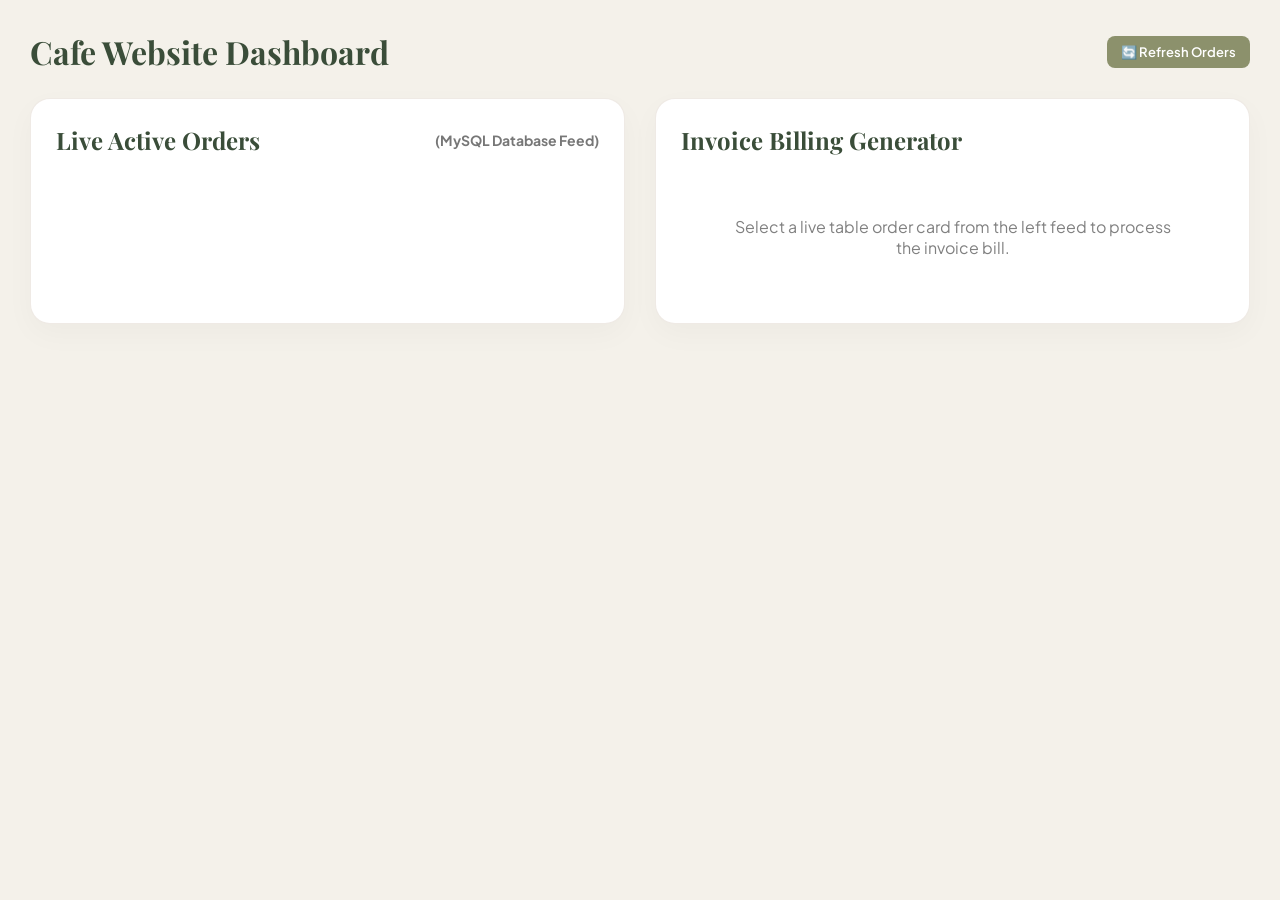
<file: kitchen.html>
<!DOCTYPE html>
<html lang="en">

<head>
    <meta charset="UTF-8">
    <meta name="viewport" content="width=device-width, initial-scale=1.0">
    <title>Kitchen KDS & Billing Panel</title>
    <link
        href="https://fonts.googleapis.com/css2?family=Plus+Jakarta+Sans:wght@300;400;600;700&family=Playfair+Display:wght@700&display=swap"
        rel="stylesheet">
    <link rel="stylesheet" href="style.css">
    <style>
        .kitchen-body {
            background-color: #F4F1EA;
            padding: 30px;
        }

        .kitchen-container {
            max-width: 1300px;
            margin: 0 auto;
            display: grid;
            grid-template-columns: 1fr 1fr;
            gap: 30px;
        }

        @media screen and (max-width: 900px) {
            .kitchen-container {
                grid-template-columns: 1fr;
            }
        }

        .panel-card {
            background: white;
            border-radius: 20px;
            padding: 25px;
            box-shadow: 0 10px 30px rgba(0, 0, 0, 0.03);
            border: 1px solid rgba(149, 113, 79, 0.15);
        }

        .panel-card h2 {
            color: #3A4D39;
            font-family: 'Playfair Display', serif;
            margin-bottom: 20px;
            display: flex;
            justify-content: space-between;
            align-items: center;
        }

        .order-card-row {
            background: #F9F6F0;
            border-radius: 12px;
            padding: 15px;
            margin-bottom: 15px;
            border-left: 5px solid #8C916C;
            position: relative;
        }

        .order-header {
            display: flex;
            justify-content: space-between;
            font-weight: 700;
            color: #2A2421;
            margin-bottom: 10px;
            border-bottom: 1px dashed #C7AF94;
            padding-bottom: 5px;
        }

        .item-line {
            display: flex;
            justify-content: space-between;
            margin: 6px 0;
            font-size: 14px;
        }

        .bill-editor-table {
            width: 100%;
            border-collapse: collapse;
            margin-top: 15px;
        }

        .bill-editor-table th,
        .bill-editor-table td {
            padding: 10px;
            text-align: left;
            border-bottom: 1px solid #EADED0;
        }

        .qty-input {
            width: 50px;
            padding: 4px;
            border-radius: 6px;
            border: 1px solid #C7AF94;
            text-align: center;
        }

        .discount-section {
            margin-top: 20px;
            background: #EADED0;
            padding: 15px;
            border-radius: 12px;
            display: flex;
            gap: 15px;
            align-items: center;
        }

        .discount-input {
            width: 80px;
            padding: 6px;
            border-radius: 6px;
            border: 1px solid #C7AF94;
        }

        .btn-action {
            padding: 8px 14px;
            border: none;
            border-radius: 8px;
            font-weight: 600;
            cursor: pointer;
            font-size: 13px;
        }

        .btn-select {
            background-color: #8C916C;
            color: white;
        }

        .btn-delete {
            background-color: #E76F51;
            color: white;
        }

        @media print {
            body * {
                visibility: hidden;
            }

            #printableInvoice,
            #printableInvoice * {
                visibility: visible;
            }

            #printableInvoice {
                position: absolute;
                left: 0;
                top: 0;
                width: 100%;
                padding: 0;
                margin: 0;
            }

            .no-print {
                display: none !important;
            }
        }
    </style>
</head>

<body class="kitchen-body">

    <div style="display: flex; justify-content: space-between; align-items: center; max-width: 1300px; margin: 0 auto 25px auto;"
        class="no-print">
        <h1 style="font-family: 'Playfair Display', serif; color: #3A4D39;">Cafe Website Dashboard</h1>
        <button class="btn-action btn-select" onclick="loadIncomingOrders()">🔄 Refresh Orders</button>
    </div>

    <div class="kitchen-container">
        <div class="panel-card">
            <h2>Live Active Orders <span style="font-size: 14px; color: #777;">(MySQL Database Feed)</span></h2>
            <div id="kitchenOrdersFeed"></div>
        </div>

        <div class="panel-card" id="printableInvoice">
            <h2>Invoice Billing Generator</h2>
            <div id="billingActiveWorkspace">
                <p style="color: gray; text-align: center; padding: 40px;">Select a live table order card from the left
                    feed to process the invoice bill.</p>
            </div>
        </div>
    </div>

    <script src="script.js"></script>
    <script>
        let currentlySelectedTable = null;
        let activeWorkingCart = {};
        let appliedDiscountPercentage = 0;

        // 🔐 FIXED: Fetches clean structural data objects from MySQL via API route
        function loadIncomingOrders() {
fetch('https://app-11f5d019-304b-41ab-b1f6-9ffe40a4e2de.cleverapps.io/get_orders.php')                .then(res => res.json())
                .then(ordersData => {
                    const feedContainer = document.getElementById('kitchenOrdersFeed');
                    if (!feedContainer) return;
                    feedContainer.innerHTML = "";

                    if (!ordersData || ordersData.length === 0) {
                        feedContainer.innerHTML = `<p style="color: gray; text-align: center; padding: 40px;">No incoming orders inside MySQL.</p>`;
                        return;
                    }

                    ordersData.forEach(order => {
                        const itemsString = JSON.stringify(order.items).replace(/"/g, '&quot;');

                        let orderCardHTML = `
                            <div class="order-card-row">
                                <div class="order-header">
                                    <span>📋 MySQL Order ID #${order.id} (Table ${order.table_identifier})</span>
                                    <button class="btn-action btn-select no-print" onclick="selectTableForBilling('${order.table_identifier}', '${itemsString}')">Process Bill</button>
                                </div>
                        `;

                        for (let itemId in order.items) {
                            const product = menuDatabase.find(p => p.id === itemId);
                            if (product) {
                                orderCardHTML += `
                                    <div class="item-line">
                                        <span>${product.name} <strong>x${order.items[itemId]}</strong></span>
                                    </div>
                                `;
                            }
                        }

                        orderCardHTML += `
                                <div style="margin-top: 10px; text-align: right;" class="no-print">
                                    <button class="btn-action btn-delete" onclick="clearTableOrder('${order.id}')">Complete / Clear</button>
                                </div>
                            </div>
                        `;
                        feedContainer.innerHTML += orderCardHTML;
                    });
                })
                .catch(err => console.error("Error fetching database rows:", err));
        }

        function selectTableForBilling(tableId, itemsStr) {
            currentlySelectedTable = tableId;
            try {
                activeWorkingCart = JSON.parse(itemsStr.replace(/&quot;/g, '"')) || {};
            } catch (e) {
                console.error("Parsing error:", e);
                activeWorkingCart = {};
            }
            appliedDiscountPercentage = 0;
            renderInvoiceWorkspace();
        }

        function renderInvoiceWorkspace() {
            const workspace = document.getElementById('billingActiveWorkspace');
            let itemRowsHTML = "";
            let rawSubtotal = 0;

            for (let itemId in activeWorkingCart) {
                const product = menuDatabase.find(p => p.id === itemId);
                if (!product) continue;

                const qty = activeWorkingCart[itemId];
                const lineTotal = product.price * qty;
                rawSubtotal += lineTotal;

                itemRowsHTML += `
                    <tr>
                        <td><strong>${product.name}</strong></td>
                        <td>₹${product.price}</td>
                        <td>
                            <input type="number" class="qty-input no-print" min="0" value="${qty}" onchange="updateItemQuantity('${itemId}', this.value)">
                            <span class="visible-print-only" style="display:none;">${qty}</span>
                        </td>
                        <td><strong>₹${lineTotal}</strong></td>
                        <td class="no-print">
                            <button style="background:none; border:none; color:#E76F51; cursor:pointer; font-weight:bold;" onclick="updateItemQuantity('${itemId}', 0)">&times;</button>
                        </td>
                    </tr>
                `;
            }

            if (rawSubtotal === 0) {
                workspace.innerHTML = `<p style="color: gray; text-align: center; padding: 40px;">No items remaining in this bill layout wrapper.</p>`;
                return;
            }

            const discountAmount = rawSubtotal * (appliedDiscountPercentage / 100);
            const subtotalAfterDiscount = rawSubtotal - discountAmount;
            const cgst = subtotalAfterDiscount * 0.025;
            const sgst = subtotalAfterDiscount * 0.025;
            const absoluteGrandTotal = Math.round(subtotalAfterDiscount + cgst + sgst);

            workspace.innerHTML = `
                <div style="margin-bottom: 15px;">
                    <h3>INVOICE RECEIPT: TABLE ${currentlySelectedTable}</h3>
                    <p style="font-size: 12px; color: #666;">Date/Time: ${new Date().toLocaleString()}</p>
                </div>
                
                <table class="bill-editor-table">
                    <thead>
                        <tr>
                            <th>Item Details</th>
                            <th>Rate</th>
                            <th>Qty</th>
                            <th>Amount</th>
                            <th class="no-print"></th>
                        </tr>
                    </thead>
                    <tbody>
                        ${itemRowsHTML}
                    </tbody>
                </table>

                <div class="discount-section no-print">
                    <span>Apply Custom Discount Counter (%):</span>
                    <input type="number" class="discount-input" id="discountInputVal" min="0" max="100" value="${appliedDiscountPercentage}">
                    <button class="btn-action btn-select" onclick="applyDiscount()">Apply</button>
                </div>

                <div style="margin-top: 20px; border-top: 2px dashed #C7AF94; padding-top: 15px; width: 100%;">
                    <div style="display:flex; justify-content:space-between; font-size:14px; margin-bottom:4px;"><span>Subtotal:</span><span>₹${rawSubtotal.toFixed(2)}</span></div>
                    ${discountAmount > 0 ? `<div style="display:flex; justify-content:space-between; font-size:14px; color:#E76F51; margin-bottom:4px;"><span>Discount (${appliedDiscountPercentage}%):</span><span>-₹${discountAmount.toFixed(2)}</span></div>` : ''}
                    <div style="display:flex; justify-content:space-between; font-size:13px; color:#555; margin-bottom:4px;"><span>CGST (2.5%):</span><span>₹${cgst.toFixed(2)}</span></div>
                    <div style="display:flex; justify-content:space-between; font-size:13px; color:#555; margin-bottom:6px;"><span>SGST (2.5%):</span><span>₹${sgst.toFixed(2)}</span></div>
                    <hr style="border:none; border-top: 1px solid #C7AF94; margin: 10px 0;">
                    <div style="display:flex; justify-content:space-between; font-weight:700; font-size:22px; color:#3A4D39;">
                        <span>Grand Total:</span><span>₹${absoluteGrandTotal}.00</span>
                    </div>
                </div>

                <div style="display: grid; grid-template-columns: 1fr 1fr; gap: 15px; margin-top: 20px;" class="no-print">
                    <button class="btn-action btn-select" style="padding: 12px; font-size: 14px;" onclick="window.print()">🖨️ Option 1: Print Bill</button>
                    <button class="btn-action" style="padding: 12px; font-size: 14px; background-color: #95714F; color: white;" onclick="saveInvoiceAsTextFile(${absoluteGrandTotal}, ${rawSubtotal}, ${discountAmount}, ${cgst}, ${sgst})">💾 Option 2: Save Bill (KB)</button>
                </div>
            `;
        }

        function saveInvoiceAsTextFile(grandTotal, subtotal, discount, cgst, sgst) {
            let textBill = "";
            textBill += "========================================\n";
            textBill += "           SWASTIK SOLAR CAFE           \n";
            textBill += "========================================\n";
            textBill += `Table Reference: Table ${currentlySelectedTable}\n`;
            textBill += `Date / Time    : ${new Date().toLocaleString()}\n`;
            textBill += "----------------------------------------\n";
            textBill += "Item Name             Qty   Rate   Total\n";
            textBill += "----------------------------------------\n";

            for (let itemId in activeWorkingCart) {
                const product = menuDatabase.find(p => p.id === itemId);
                if (!product) continue;
                const qty = activeWorkingCart[itemId];
                const total = product.price * qty;

                let namePadded = product.name.substring(0, 20).padEnd(21, ' ');
                let qtyPadded = qty.toString().padEnd(5, ' ');
                let ratePadded = ("₹" + product.price).padEnd(7, ' ');

                textBill += `${namePadded}${qtyPadded}${ratePadded}₹${total}\n`;
            }

            textBill += "========================================\n";
            textBill += `Subtotal          : ₹${subtotal.toFixed(2)}\n`;
            if (discount > 0) {
                textBill += `Discount (${appliedDiscountPercentage}%)   : -₹${discount.toFixed(2)}\n`;
            }
            textBill += `CGST (2.5%)       : ₹${cgst.toFixed(2)}\n`;
            textBill += `SGST (2.5%)       : ₹${sgst.toFixed(2)}\n`;
            textBill += "----------------------------------------\n";
            textBill += `GRAND TOTAL       : ₹${grandTotal}.00\n`;
            textBill += "========================================\n";
            textBill += "       Thank you for visiting!          \n";
            textBill += "========================================\n";

            const blobStream = new Blob([textBill], { type: "text/plain;charset=utf-8" });
            const dynamicLink = document.createElement("a");
            dynamicLink.download = `Bill_Table_${currentlySelectedTable}_${Date.now()}.txt`;
            dynamicLink.href = URL.createObjectURL(blobStream);
            dynamicLink.style.display = "none";
            document.body.appendChild(dynamicLink);
            dynamicLink.click();
            document.body.removeChild(dynamicLink);
        }

        function updateItemQuantity(itemId, newQty) {
            newQty = parseInt(newQty);
            if (isNaN(newQty) || newQty <= 0) {
                delete activeWorkingCart[itemId];
            } else {
                activeWorkingCart[itemId] = newQty;
            }
            renderInvoiceWorkspace();
        }

        function applyDiscount() {
            const val = parseInt(document.getElementById('discountInputVal').value);
            appliedDiscountPercentage = isNaN(val) ? 0 : Math.min(Math.max(val, 0), 100);
            renderInvoiceWorkspace();
        }

        function clearTableOrder(orderId) {
            if (confirm(`Clear Order #${orderId} from feed completely?`)) {
                fetch('complete_order.php', {
                    method: 'POST',
                    headers: { 'Content-Type': 'application/x-www-form-urlencoded' },
                    body: `id=${orderId}`
                })
                    .then(() => {
                        currentlySelectedTable = null;
                        activeWorkingCart = {};
                        document.getElementById('billingActiveWorkspace').innerHTML = `<p style="color: gray; text-align: center; padding: 40px;">Select a live table order card from the left feed to process the invoice bill.</p>`;
                        loadIncomingOrders();
                    })
                    .catch(err => console.error("Error updating status:", err));
            }
        }

        // Auto-refresh feed loop cleanly every 4 seconds to catch new database logs
        document.addEventListener("DOMContentLoaded", () => {
            loadIncomingOrders();
            setInterval(loadIncomingOrders, 4000);
        });
    </script>
</body>

</html>
</file>
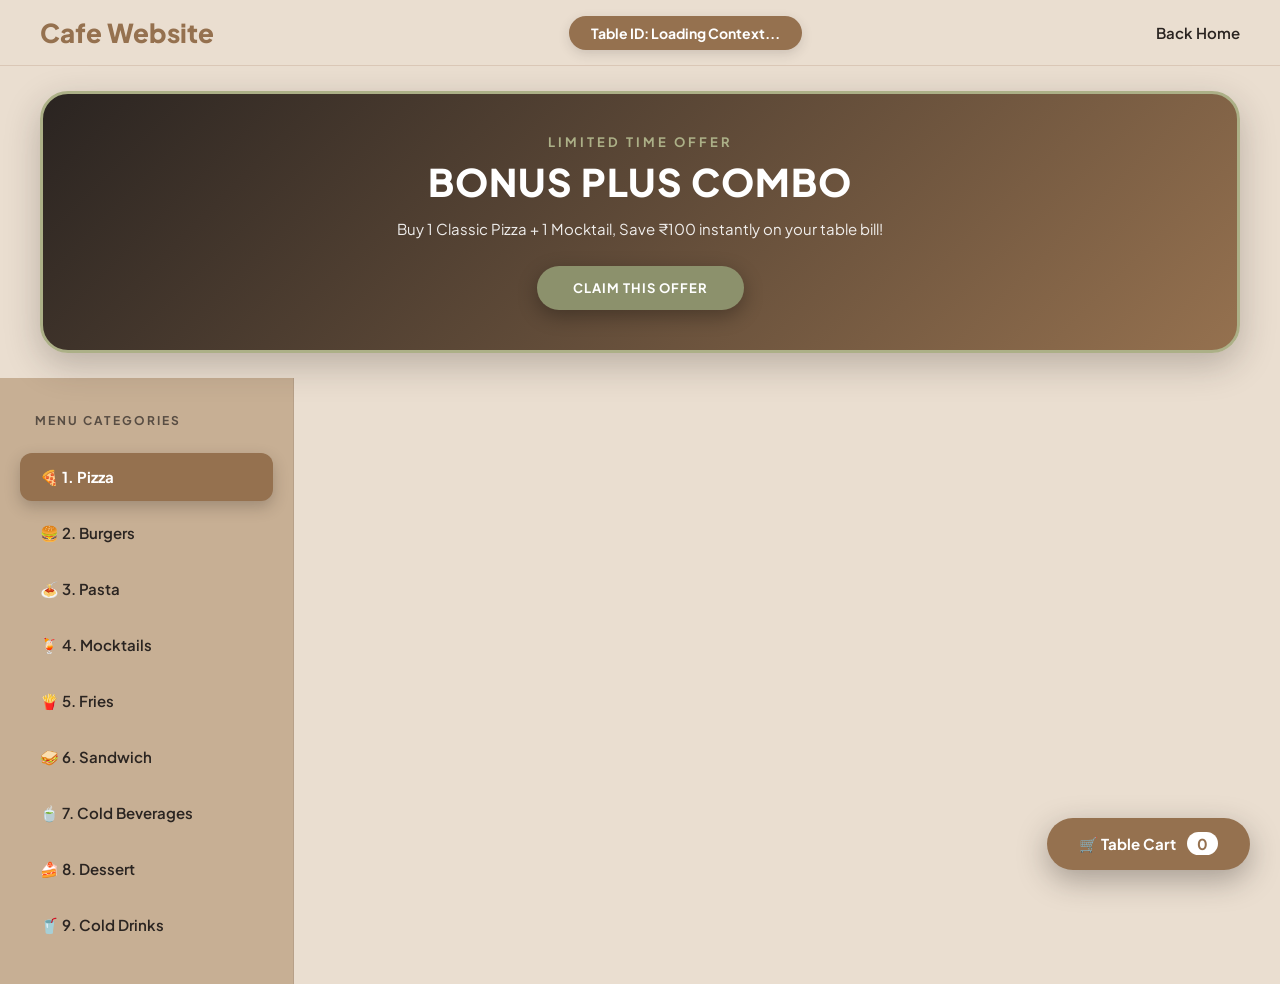
<file: menu.html>
<!DOCTYPE html>
<html lang="en">

<head>
    <meta charset="UTF-8">
    <meta name="viewport" content="width=device-width, initial-scale=1.0, maximum-scale=1.0, user-scalable=no">
    <title>Interactive Table Menu | Cafe Website</title>
    <link
        href="https://fonts.googleapis.com/css2?family=Playfair+Display:wght@400;600;700;800&family=Plus+Jakarta+Sans:wght@300;400;500;600;700&display=swap"
        rel="stylesheet">
    <link rel="stylesheet" href="style.css">
</head>

<body class="menu-body">

    <header class="navbar">
        <div class="logo">
            <span onclick="window.location.href='index.html'" style="cursor:pointer;">Cafe Website</span>
        </div>
        <div class="table-tag" id="tableDisplay">Table ID: Loading Context...</div>
        <nav class="nav-links">
            <a href="index.html">Back Home</a>
        </nav>
    </header>

    <section class="promo-banner-section">
        <div class="promo-banner-content">
            <span class="promo-subtitle">Limited Time Offer</span>
            <h2 class="promo-title">BONUS PLUS COMBO</h2>
            <p class="promo-desc">Buy 1 Classic Pizza + 1 Mocktail, Save ₹100 instantly on your table bill!</p>
            <button class="promo-action-btn"
                onclick="scrollToCategory('section-pizza', document.querySelector('.sidebar-categories li'))">Claim This
                Offer</button>
        </div>
    </section>

    <div class="menu-container">
        <aside class="sidebar-categories">
            <h3>Menu Categories</h3>
            <ul>
                <li class="nav-item active-cat" onclick="scrollToCategory('section-pizza', this)">🍕 1. Pizza</li>
                <li class="nav-item" onclick="scrollToCategory('section-burgers', this)">🍔 2. Burgers</li>
                <li class="nav-item" onclick="scrollToCategory('section-pasta', this)">🍝 3. Pasta</li>
                <li class="nav-item" onclick="scrollToCategory('section-mocktails', this)">🍹 4. Mocktails</li>
                <li class="nav-item" onclick="scrollToCategory('section-fries', this)">🍟 5. Fries</li>
                <li class="nav-item" onclick="scrollToCategory('section-sandwich', this)">🥪 6. Sandwich</li>
                <li class="nav-item" onclick="scrollToCategory('section-cold-beverages', this)">🍵 7. Cold Beverages
                </li>
                <li class="nav-item" onclick="scrollToCategory('section-dessert', this)">🍰 8. Dessert</li>
                <li class="nav-item" onclick="scrollToCategory('section-cold-drinks', this)">🥤 9. Cold Drinks</li>
            </ul>
        </aside>

        <main class="products-area" id="productsDisplay">
        </main>
    </div>

    <div class="floating-cart" id="floatingCart" onclick="toggleCartModal()">
        <span class="cart-icon">🛒</span> Table Cart <span id="cartCount" class="cart-badge-num">0</span>
    </div>

    <div class="modal-overlay" id="cartModal">
        <div class="modal-content glass-modal">
            <span class="close-btn" onclick="toggleCartModal()">&times;</span>
            <h2>Table Order Summary</h2>
            <div class="title-divider-short"></div>
            <div id="cartItemsList" class="cart-items-scroll"></div>
            <hr class="bill-line">
            <div class="bill-breakdown" id="billBreakdown"></div>
            <button class="order-btn" onclick="placeFinalOrder()">Send to Kitchen & Get Receipt</button>
        </div>
    </div>

    <div class="modal-overlay" id="thankYouModal">
        <div class="modal-content thank-you-box premium-popup">
            <div class="success-icon-check">🍽️</div>
            <h2>Order Confirmed!</h2>
            <div class="title-divider-short" style="margin: 10px auto 20px auto;"></div>

            <p class="popup-story-text"
                style="font-size: 15px; line-height: 1.6; margin-bottom: 12px; font-weight: 500;">
                Your order has been successfully sent to our kitchen.
            </p>
            <p class="popup-story-text" style="font-size: 15px; line-height: 1.6; margin-bottom: 15px; color: #555;">
                Our chefs have started preparing your food with care.
            </p>

            <p class="highlight-text"
                style="color: #3A4D39; background: #EDF1EC; font-size: 14px; padding: 12px; border-radius: 10px; font-weight: 700; margin: 15px 0;">
                ⏳ Estimated Preparation Time: 15–20 minutes
            </p>

            <p style="font-size: 14px; line-height: 1.5; color: #666; margin-bottom: 20px;">
                💡 Please remain at your table. We'll bring your order to you as soon as it's ready.
            </p>

            <p style="font-size: 14px; font-weight: 600; color: var(--cafe-deep); margin-bottom: 15px;">
                Need anything else? You can place another order anytime.
            </p>

            <button class="close-btn-classic" onclick="closeThankYou()"
                style="background-color: var(--cafe-main); padding: 12px 30px; border-radius: 30px; font-weight: 700; width: auto;">
                Thanks for Ordering! 😊
            </button>
        </div>
    </div>

    <script src="./script.js"></script>
</body>

</html>
</file>
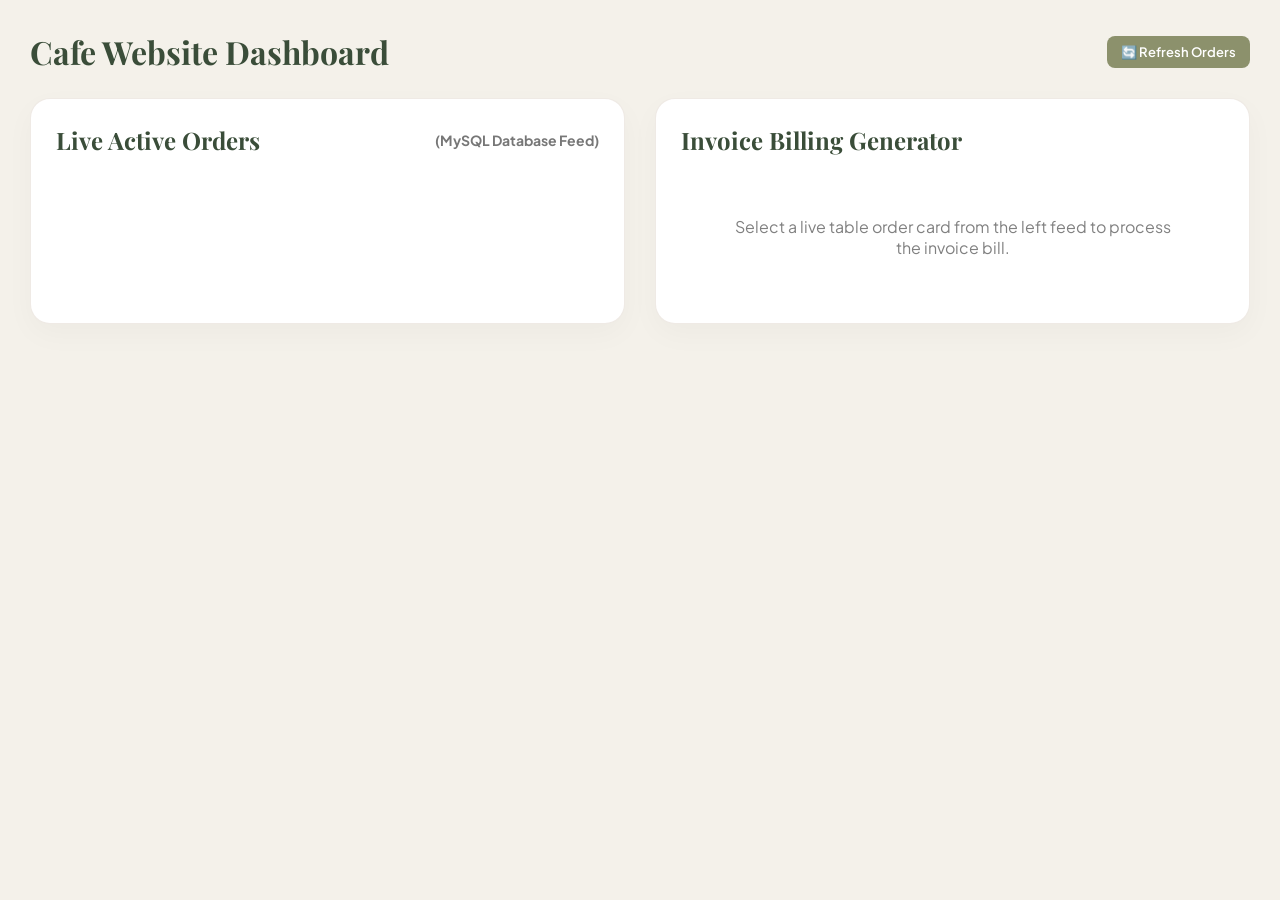
<file: cafe website/kitchen.html>
<!DOCTYPE html>
<html lang="en">

<head>
    <meta charset="UTF-8">
    <meta name="viewport" content="width=device-width, initial-scale=1.0">
    <title>Kitchen KDS & Billing Panel</title>
    <link
        href="https://fonts.googleapis.com/css2?family=Plus+Jakarta+Sans:wght@300;400;600;700&family=Playfair+Display:wght@700&display=swap"
        rel="stylesheet">
    <link rel="stylesheet" href="style.css">
    <style>
        .kitchen-body {
            background-color: #F4F1EA;
            padding: 30px;
        }

        .kitchen-container {
            max-width: 1300px;
            margin: 0 auto;
            display: grid;
            grid-template-columns: 1fr 1fr;
            gap: 30px;
        }

        @media screen and (max-width: 900px) {
            .kitchen-container {
                grid-template-columns: 1fr;
            }
        }

        .panel-card {
            background: white;
            border-radius: 20px;
            padding: 25px;
            box-shadow: 0 10px 30px rgba(0, 0, 0, 0.03);
            border: 1px solid rgba(149, 113, 79, 0.15);
        }

        .panel-card h2 {
            color: #3A4D39;
            font-family: 'Playfair Display', serif;
            margin-bottom: 20px;
            display: flex;
            justify-content: space-between;
            align-items: center;
        }

        .order-card-row {
            background: #F9F6F0;
            border-radius: 12px;
            padding: 15px;
            margin-bottom: 15px;
            border-left: 5px solid #8C916C;
            position: relative;
        }

        .order-header {
            display: flex;
            justify-content: space-between;
            font-weight: 700;
            color: #2A2421;
            margin-bottom: 10px;
            border-bottom: 1px dashed #C7AF94;
            padding-bottom: 5px;
        }

        .item-line {
            display: flex;
            justify-content: space-between;
            margin: 6px 0;
            font-size: 14px;
        }

        .bill-editor-table {
            width: 100%;
            border-collapse: collapse;
            margin-top: 15px;
        }

        .bill-editor-table th,
        .bill-editor-table td {
            padding: 10px;
            text-align: left;
            border-bottom: 1px solid #EADED0;
        }

        .qty-input {
            width: 50px;
            padding: 4px;
            border-radius: 6px;
            border: 1px solid #C7AF94;
            text-align: center;
        }

        .discount-section {
            margin-top: 20px;
            background: #EADED0;
            padding: 15px;
            border-radius: 12px;
            display: flex;
            gap: 15px;
            align-items: center;
        }

        .discount-input {
            width: 80px;
            padding: 6px;
            border-radius: 6px;
            border: 1px solid #C7AF94;
        }

        .btn-action {
            padding: 8px 14px;
            border: none;
            border-radius: 8px;
            font-weight: 600;
            cursor: pointer;
            font-size: 13px;
        }

        .btn-select {
            background-color: #8C916C;
            color: white;
        }

        .btn-delete {
            background-color: #E76F51;
            color: white;
        }

        @media print {
            body * {
                visibility: hidden;
            }

            #printableInvoice,
            #printableInvoice * {
                visibility: visible;
            }

            #printableInvoice {
                position: absolute;
                left: 0;
                top: 0;
                width: 100%;
                padding: 0;
                margin: 0;
            }

            .no-print {
                display: none !important;
            }
        }
    </style>
</head>

<body class="kitchen-body">

    <div style="display: flex; justify-content: space-between; align-items: center; max-width: 1300px; margin: 0 auto 25px auto;"
        class="no-print">
        <h1 style="font-family: 'Playfair Display', serif; color: #3A4D39;">Cafe Website Dashboard</h1>
        <button class="btn-action btn-select" onclick="loadIncomingOrders()">🔄 Refresh Orders</button>
    </div>

    <div class="kitchen-container">
        <div class="panel-card">
            <h2>Live Active Orders <span style="font-size: 14px; color: #777;">(MySQL Database Feed)</span></h2>
            <div id="kitchenOrdersFeed"></div>
        </div>

        <div class="panel-card" id="printableInvoice">
            <h2>Invoice Billing Generator</h2>
            <div id="billingActiveWorkspace">
                <p style="color: gray; text-align: center; padding: 40px;">Select a live table order card from the left
                    feed to process the invoice bill.</p>
            </div>
        </div>
    </div>

    <script src="script.js"></script>
    <script>
        let currentlySelectedTable = null;
        let activeWorkingCart = {};
        let appliedDiscountPercentage = 0;

        // 🔐 FIXED: Fetches clean structural data objects from MySQL via API route
        function loadIncomingOrders() {
            fetch('get_orders.php')
                .then(res => res.json())
                .then(ordersData => {
                    const feedContainer = document.getElementById('kitchenOrdersFeed');
                    if (!feedContainer) return;
                    feedContainer.innerHTML = "";

                    if (!ordersData || ordersData.length === 0) {
                        feedContainer.innerHTML = `<p style="color: gray; text-align: center; padding: 40px;">No incoming orders inside MySQL.</p>`;
                        return;
                    }

                    ordersData.forEach(order => {
                        const itemsString = JSON.stringify(order.items).replace(/"/g, '&quot;');

                        let orderCardHTML = `
                            <div class="order-card-row">
                                <div class="order-header">
                                    <span>📋 MySQL Order ID #${order.id} (Table ${order.table_identifier})</span>
                                    <button class="btn-action btn-select no-print" onclick="selectTableForBilling('${order.table_identifier}', '${itemsString}')">Process Bill</button>
                                </div>
                        `;

                        for (let itemId in order.items) {
                            const product = menuDatabase.find(p => p.id === itemId);
                            if (product) {
                                orderCardHTML += `
                                    <div class="item-line">
                                        <span>${product.name} <strong>x${order.items[itemId]}</strong></span>
                                    </div>
                                `;
                            }
                        }

                        orderCardHTML += `
                                <div style="margin-top: 10px; text-align: right;" class="no-print">
                                    <button class="btn-action btn-delete" onclick="clearTableOrder('${order.id}')">Complete / Clear</button>
                                </div>
                            </div>
                        `;
                        feedContainer.innerHTML += orderCardHTML;
                    });
                })
                .catch(err => console.error("Error fetching database rows:", err));
        }

        function selectTableForBilling(tableId, itemsStr) {
            currentlySelectedTable = tableId;
            try {
                activeWorkingCart = JSON.parse(itemsStr.replace(/&quot;/g, '"')) || {};
            } catch (e) {
                console.error("Parsing error:", e);
                activeWorkingCart = {};
            }
            appliedDiscountPercentage = 0;
            renderInvoiceWorkspace();
        }

        function renderInvoiceWorkspace() {
            const workspace = document.getElementById('billingActiveWorkspace');
            let itemRowsHTML = "";
            let rawSubtotal = 0;

            for (let itemId in activeWorkingCart) {
                const product = menuDatabase.find(p => p.id === itemId);
                if (!product) continue;

                const qty = activeWorkingCart[itemId];
                const lineTotal = product.price * qty;
                rawSubtotal += lineTotal;

                itemRowsHTML += `
                    <tr>
                        <td><strong>${product.name}</strong></td>
                        <td>₹${product.price}</td>
                        <td>
                            <input type="number" class="qty-input no-print" min="0" value="${qty}" onchange="updateItemQuantity('${itemId}', this.value)">
                            <span class="visible-print-only" style="display:none;">${qty}</span>
                        </td>
                        <td><strong>₹${lineTotal}</strong></td>
                        <td class="no-print">
                            <button style="background:none; border:none; color:#E76F51; cursor:pointer; font-weight:bold;" onclick="updateItemQuantity('${itemId}', 0)">&times;</button>
                        </td>
                    </tr>
                `;
            }

            if (rawSubtotal === 0) {
                workspace.innerHTML = `<p style="color: gray; text-align: center; padding: 40px;">No items remaining in this bill layout wrapper.</p>`;
                return;
            }

            const discountAmount = rawSubtotal * (appliedDiscountPercentage / 100);
            const subtotalAfterDiscount = rawSubtotal - discountAmount;
            const cgst = subtotalAfterDiscount * 0.025;
            const sgst = subtotalAfterDiscount * 0.025;
            const absoluteGrandTotal = Math.round(subtotalAfterDiscount + cgst + sgst);

            workspace.innerHTML = `
                <div style="margin-bottom: 15px;">
                    <h3>INVOICE RECEIPT: TABLE ${currentlySelectedTable}</h3>
                    <p style="font-size: 12px; color: #666;">Date/Time: ${new Date().toLocaleString()}</p>
                </div>
                
                <table class="bill-editor-table">
                    <thead>
                        <tr>
                            <th>Item Details</th>
                            <th>Rate</th>
                            <th>Qty</th>
                            <th>Amount</th>
                            <th class="no-print"></th>
                        </tr>
                    </thead>
                    <tbody>
                        ${itemRowsHTML}
                    </tbody>
                </table>

                <div class="discount-section no-print">
                    <span>Apply Custom Discount Counter (%):</span>
                    <input type="number" class="discount-input" id="discountInputVal" min="0" max="100" value="${appliedDiscountPercentage}">
                    <button class="btn-action btn-select" onclick="applyDiscount()">Apply</button>
                </div>

                <div style="margin-top: 20px; border-top: 2px dashed #C7AF94; padding-top: 15px; width: 100%;">
                    <div style="display:flex; justify-content:space-between; font-size:14px; margin-bottom:4px;"><span>Subtotal:</span><span>₹${rawSubtotal.toFixed(2)}</span></div>
                    ${discountAmount > 0 ? `<div style="display:flex; justify-content:space-between; font-size:14px; color:#E76F51; margin-bottom:4px;"><span>Discount (${appliedDiscountPercentage}%):</span><span>-₹${discountAmount.toFixed(2)}</span></div>` : ''}
                    <div style="display:flex; justify-content:space-between; font-size:13px; color:#555; margin-bottom:4px;"><span>CGST (2.5%):</span><span>₹${cgst.toFixed(2)}</span></div>
                    <div style="display:flex; justify-content:space-between; font-size:13px; color:#555; margin-bottom:6px;"><span>SGST (2.5%):</span><span>₹${sgst.toFixed(2)}</span></div>
                    <hr style="border:none; border-top: 1px solid #C7AF94; margin: 10px 0;">
                    <div style="display:flex; justify-content:space-between; font-weight:700; font-size:22px; color:#3A4D39;">
                        <span>Grand Total:</span><span>₹${absoluteGrandTotal}.00</span>
                    </div>
                </div>

                <div style="display: grid; grid-template-columns: 1fr 1fr; gap: 15px; margin-top: 20px;" class="no-print">
                    <button class="btn-action btn-select" style="padding: 12px; font-size: 14px;" onclick="window.print()">🖨️ Option 1: Print Bill</button>
                    <button class="btn-action" style="padding: 12px; font-size: 14px; background-color: #95714F; color: white;" onclick="saveInvoiceAsTextFile(${absoluteGrandTotal}, ${rawSubtotal}, ${discountAmount}, ${cgst}, ${sgst})">💾 Option 2: Save Bill (KB)</button>
                </div>
            `;
        }

        function saveInvoiceAsTextFile(grandTotal, subtotal, discount, cgst, sgst) {
            let textBill = "";
            textBill += "========================================\n";
            textBill += "           SWASTIK SOLAR CAFE           \n";
            textBill += "========================================\n";
            textBill += `Table Reference: Table ${currentlySelectedTable}\n`;
            textBill += `Date / Time    : ${new Date().toLocaleString()}\n`;
            textBill += "----------------------------------------\n";
            textBill += "Item Name             Qty   Rate   Total\n";
            textBill += "----------------------------------------\n";

            for (let itemId in activeWorkingCart) {
                const product = menuDatabase.find(p => p.id === itemId);
                if (!product) continue;
                const qty = activeWorkingCart[itemId];
                const total = product.price * qty;

                let namePadded = product.name.substring(0, 20).padEnd(21, ' ');
                let qtyPadded = qty.toString().padEnd(5, ' ');
                let ratePadded = ("₹" + product.price).padEnd(7, ' ');

                textBill += `${namePadded}${qtyPadded}${ratePadded}₹${total}\n`;
            }

            textBill += "========================================\n";
            textBill += `Subtotal          : ₹${subtotal.toFixed(2)}\n`;
            if (discount > 0) {
                textBill += `Discount (${appliedDiscountPercentage}%)   : -₹${discount.toFixed(2)}\n`;
            }
            textBill += `CGST (2.5%)       : ₹${cgst.toFixed(2)}\n`;
            textBill += `SGST (2.5%)       : ₹${sgst.toFixed(2)}\n`;
            textBill += "----------------------------------------\n";
            textBill += `GRAND TOTAL       : ₹${grandTotal}.00\n`;
            textBill += "========================================\n";
            textBill += "       Thank you for visiting!          \n";
            textBill += "========================================\n";

            const blobStream = new Blob([textBill], { type: "text/plain;charset=utf-8" });
            const dynamicLink = document.createElement("a");
            dynamicLink.download = `Bill_Table_${currentlySelectedTable}_${Date.now()}.txt`;
            dynamicLink.href = URL.createObjectURL(blobStream);
            dynamicLink.style.display = "none";
            document.body.appendChild(dynamicLink);
            dynamicLink.click();
            document.body.removeChild(dynamicLink);
        }

        function updateItemQuantity(itemId, newQty) {
            newQty = parseInt(newQty);
            if (isNaN(newQty) || newQty <= 0) {
                delete activeWorkingCart[itemId];
            } else {
                activeWorkingCart[itemId] = newQty;
            }
            renderInvoiceWorkspace();
        }

        function applyDiscount() {
            const val = parseInt(document.getElementById('discountInputVal').value);
            appliedDiscountPercentage = isNaN(val) ? 0 : Math.min(Math.max(val, 0), 100);
            renderInvoiceWorkspace();
        }

        function clearTableOrder(orderId) {
            if (confirm(`Clear Order #${orderId} from feed completely?`)) {
                fetch('complete_order.php', {
                    method: 'POST',
                    headers: { 'Content-Type': 'application/x-www-form-urlencoded' },
                    body: `id=${orderId}`
                })
                    .then(() => {
                        currentlySelectedTable = null;
                        activeWorkingCart = {};
                        document.getElementById('billingActiveWorkspace').innerHTML = `<p style="color: gray; text-align: center; padding: 40px;">Select a live table order card from the left feed to process the invoice bill.</p>`;
                        loadIncomingOrders();
                    })
                    .catch(err => console.error("Error updating status:", err));
            }
        }

        // Auto-refresh feed loop cleanly every 4 seconds to catch new database logs
        document.addEventListener("DOMContentLoaded", () => {
            loadIncomingOrders();
            setInterval(loadIncomingOrders, 4000);
        });
    </script>
</body>

</html>
</file>
<file: style.css>
/* ==========================================================================
   CAFE WEBSITE - PREMIUM EARTH & GREEN THEME ARCHITECTURE FOR ALL SCREEN SIZES
   ========================================================================== */

:root {
    --cream-bg: #EADED0;
    /* Almond background */
    --cream-card: #C7AF94;
    /* Sand backing layout shades */
    --cafe-deep: #95714F;
    /* Rich organic Earth tone title */
    --cafe-main: #8C916C;
    /* High contrast Moss green core accents */
    --cafe-mid: #ACB087;
    /* Smooth Sage supporting tone */
    --card-white: #FFFFFF;
    /* Solid card contrast masking canvas */
    --text-main: #2A2421;
    /* Deep legible dark brown charcoal */
    --font-heading: 'Playfair Display', serif;
    --font-body: 'Plus Jakarta Sans', sans-serif;
}

* {
    box-sizing: border-box;
    margin: 0;
    padding: 0;
    font-family: var(--font-body);
}

body {
    background-color: var(--cream-bg);
    color: var(--text-main);
    overflow-x: hidden;
    -webkit-font-smoothing: antialiased;
}

img {
    max-width: 100%;
    height: auto;
    display: block;
}

/* Section Title Blocks */
.section-title-block {
    text-align: center;
    margin: 40px auto;
}

.section-title-block .sub-title {
    font-size: 13px;
    letter-spacing: 3px;
    text-transform: uppercase;
    color: var(--cafe-main);
    font-weight: 700;
}

.section-title-block h2 {
    font-family: var(--font-heading);
    font-size: 36px;
    color: var(--cafe-deep);
    margin-top: 5px;
}

.title-divider {
    width: 60px;
    height: 3px;
    background: var(--cafe-main);
    margin: 15px auto 0 auto;
    border-radius: 2px;
}

.title-divider-short {
    width: 40px;
    height: 2px;
    background: var(--cafe-main);
    margin: 8px 0 20px 0;
}

/* Premium Navbar Layout Frame alignment */
.navbar {
    display: flex;
    justify-content: space-between;
    align-items: center;
    background-color: rgba(234, 222, 208, 0.95);
    backdrop-filter: blur(15px);
    -webkit-backdrop-filter: blur(15px);
    padding: 15px 40px;
    position: sticky;
    top: 0;
    z-index: 1000;
    border-bottom: 1px solid rgba(149, 113, 79, 0.2);
    gap: 15px;
}

.navbar .logo {
    font-family: var(--font-heading);
    font-size: 26px;
    font-weight: 800;
    color: var(--cafe-deep);
    white-space: nowrap;
    flex-shrink: 0;
}

.table-tag {
    background: var(--cafe-deep);
    color: #FFFFFF;
    padding: 8px 22px;
    border-radius: 30px;
    font-weight: 700;
    font-size: 14px;
    box-shadow: 0 4px 12px rgba(42, 36, 33, 0.15);
    white-space: nowrap;
    text-align: center;
}

.nav-links a {
    color: var(--text-main);
    text-decoration: none;
    font-weight: 600;
    font-size: 15px;
    white-space: nowrap;
    transition: color 0.3s ease;
}

.nav-links a:hover {
    color: var(--cafe-main);
    /* Only turns green when you hover your mouse cursor over it */
}

.nav-links a.active-nav {
    color: var(--text-main);
    /* Keeps it in your beautiful dark espresso/black theme color */
}

/* Cinematic High Contrast Banner Component Style */
.promo-banner-section {
    max-width: 1200px;
    margin: 25px auto;
    padding: 40px 30px;
    background-color: var(--text-main);
    background: linear-gradient(135deg, var(--text-main) 0%, var(--cafe-deep) 100%);
    border-radius: 28px;
    box-shadow: 0 12px 35px rgba(42, 36, 33, 0.25);
    display: flex;
    justify-content: center;
    align-items: center;
    text-align: center;
    position: relative;
    overflow: hidden;
    border: 3px solid var(--cafe-mid);
}

.promo-banner-content {
    position: relative;
    z-index: 2;
    max-width: 750px;
    width: 100%;
}

.promo-subtitle {
    font-size: 13px;
    font-weight: 700;
    text-transform: uppercase;
    letter-spacing: 3px;
    color: var(--promo-desc, var(--cafe-mid));
    display: block;
    margin-bottom: 8px;
}

.promo-title {
    font-size: 38px;
    font-weight: 800;
    color: #FFFFFF;
    letter-spacing: 1px;
    margin-bottom: 12px;
}

.promo-desc {
    font-size: 15px;
    color: #FFFFFF;
    margin-bottom: 25px;
    opacity: 0.9;
    line-height: 1.6;
}

.promo-action-btn {
    background-color: var(--cafe-main);
    color: #FFFFFF;
    border: none;
    padding: 14px 36px;
    font-size: 13px;
    font-weight: 700;
    text-transform: uppercase;
    letter-spacing: 1px;
    border-radius: 50px;
    cursor: pointer;
    box-shadow: 0 6px 20px rgba(0, 0, 0, 0.3);
    transition: all 0.2s ease;
}

.promo-action-btn:hover {
    transform: scale(1.04);
    background-color: #FFFFFF;
    color: var(--text-main);
}

/* Split Column Workspace Framework */
.menu-container {
    display: flex;
    flex-direction: row;
    width: 100%;
    max-width: 1400px;
    margin: 0 auto;
}

.sidebar-categories {
    width: 23%;
    min-width: 240px;
    background-color: var(--cream-card);
    padding: 35px 20px;
    border-right: 1px solid rgba(42, 36, 33, 0.1);
}

.sidebar-categories h3 {
    font-size: 12px;
    text-transform: uppercase;
    letter-spacing: 2px;
    color: var(--text-main);
    margin-bottom: 25px;
    padding-left: 15px;
    opacity: 0.7;
}

.sidebar-categories ul {
    position: sticky;
    top: 130px;
    list-style: none;
    display: flex;
    flex-direction: column;
    gap: 8px;
}

.sidebar-categories li {
    padding: 14px 20px;
    border-radius: 12px;
    cursor: pointer;
    font-weight: 600;
    font-size: 15px;
    color: var(--text-main);
    transition: all 0.25s ease;
}

.sidebar-categories li:hover {
    background-color: rgba(255, 255, 255, 0.25);
}

.sidebar-categories li.active-cat {
    background-color: var(--cafe-deep);
    color: #FFFFFF;
    font-weight: 700;
    box-shadow: 0 6px 15px rgba(42, 36, 33, 0.25);
}

/* Continuous Vertical Stream Base Layout Container */
.products-area {
    width: 77%;
    padding: 35px 45px;
    display: flex;
    flex-direction: column;
}

.category-section-block {
    width: 100%;
    margin-bottom: 75px;
    /* Fixed space engine separates item blocks completely */
    display: flex;
    flex-direction: column;
}

.category-block-header {
    margin-bottom: 25px;
    border-bottom: 2px solid rgba(149, 113, 79, 0.15);
    padding-bottom: 10px;
}

.category-block-header h2 {
    font-family: var(--font-heading);
    font-size: 28px;
    color: var(--cafe-deep);
    font-weight: 700;
}

.block-accent-line {
    width: 55px;
    height: 3.5px;
    background: var(--cafe-main);
    margin-top: 8px;
    border-radius: 2px;
}

.category-products-grid {
    display: grid;
    grid-template-columns: repeat(auto-fill, minmax(260px, 1fr));
    gap: 30px;
}

/* Crisp Clean Product Cards Masking shapes */
.product-card {
    background: var(--card-white);
    border-radius: 24px;
    box-shadow: 0 10px 25px rgba(42, 36, 33, 0.03);
    border: 1px solid rgba(199, 175, 148, 0.4);
    display: flex;
    flex-direction: column;
    justify-content: space-between;
    overflow: hidden;
    height: 100%;
    transition: all 0.3s cubic-bezier(0.25, 0.46, 0.45, 0.94);
}

.product-card:hover {
    transform: translateY(-6px);
    box-shadow: 0 15px 32px rgba(42, 36, 33, 0.12);
}

.product-card img {
    height: 200px;
    width: 100%;
    object-fit: cover;
    background-color: var(--cream-card);
}

.product-info {
    padding: 22px;
    display: flex;
    flex-direction: column;
    flex-grow: 1;
}

.product-info h4 {
    font-family: var(--font-heading);
    font-size: 21px;
    color: var(--text-main);
    font-weight: 700;
}

.product-info p {
    font-size: 13px;
    color: #615651;
    line-height: 1.5;
    margin: 8px 0 20px 0;
}

.product-price-action {
    display: flex;
    justify-content: space-between;
    align-items: center;
    margin-top: auto;
}

.product-price-action strong {
    font-size: 22px;
    color: var(--text-main);
}

.add-to-cart-btn {
    background-color: var(--cafe-main);
    color: #FFFFFF;
    border: none;
    padding: 10px 22px;
    border-radius: 30px;
    font-weight: 700;
    font-size: 13px;
    cursor: pointer;
    box-shadow: 0 4px 12px rgba(42, 36, 33, 0.25);
    transition: all 0.2s ease;
}

.add-to-cart-btn:hover {
    background-color: var(--text-main);
    transform: translateY(-2px);
    box-shadow: 0 6px 16px rgba(42, 36, 33, 0.35);
}

/* Floating Action Cart Launcher Pill button shape */
.floating-cart {
    position: fixed;
    bottom: 30px;
    right: 30px;
    background: var(--cafe-deep);
    color: #FFFFFF;
    padding: 16px 32px;
    border-radius: 100px;
    font-size: 15px;
    font-weight: 700;
    box-shadow: 0 10px 30px rgba(42, 36, 33, 0.35);
    z-index: 999;
    cursor: pointer;
    transition: transform 0.2s ease;
}

.floating-cart:hover {
    transform: scale(1.05);
}

.cart-badge-num {
    background: #FFFFFF;
    color: var(--cafe-deep);
    padding: 2px 10px;
    border-radius: 20px;
    margin-left: 8px;
}

/* Overlays & Sheets Modals Layout */
.modal-overlay {
    display: none;
    position: fixed;
    top: 0;
    left: 0;
    width: 100%;
    height: 100%;
    background: rgba(0, 0, 0, 0.4);
    z-index: 2000;
    justify-content: center;
    align-items: center;
}

.glass-modal {
    background: rgba(255, 255, 255, 0.95);
    backdrop-filter: blur(20px);
    border: 1px solid rgba(255, 255, 255, 0.5);
    border-radius: 24px;
    width: 92%;
    max-width: 520px;
    padding: 35px;
    position: relative;
}

.cart-items-scroll {
    max-height: 240px;
    overflow-y: auto;
    margin: 20px 0;
}

.close-btn {
    position: absolute;
    top: 12px;
    right: 20px;
    font-size: 32px;
    cursor: pointer;
    color: #777;
}

.bill-line {
    border: none;
    border-top: 2px dashed var(--cream-card);
    margin: 15px 0;
}

.order-btn {
    width: 100%;
    background-color: var(--cafe-deep);
    color: white;
    border: none;
    border-radius: 50px;
    padding: 16px;
    font-size: 15px;
    font-weight: bold;
    cursor: pointer;
}

/* Popups Configuration */
.premium-popup {
    text-align: center;
    padding: 45px 35px;
    background: #FFFFFF;
    border-radius: 28px;
    width: 92%;
    max-width: 480px;
}

.success-icon-check {
    width: 65px;
    height: 65px;
    background: #E2ECD5;
    color: var(--cafe-main);
    font-size: 30px;
    line-height: 65px;
    border-radius: 50%;
    margin: 0 auto 20px auto;
}

.highlight-text {
    color: #C0392B;
    font-weight: 700;
    margin: 15px 0;
    background: #FDEDEC;
    padding: 12px;
    border-radius: 8px;
    font-size: 13px;
}

.review-btn {
    display: inline-block;
    background: #4285F4;
    color: white;
    padding: 12px 28px;
    text-decoration: none;
    border-radius: 30px;
    font-weight: bold;
    margin-top: 15px;
}

.close-btn-classic {
    margin-top: 10px;
    background: var(--cafe-deep);
    border: none;
    color: white;
    padding: 10px 24px;
    border-radius: 6px;
    cursor: pointer;
}

/* ==========================================================================
   RESPONSIVE LAYOUT ENGINE AUTOMATIC MEDIA BREAKPOINT QUERIES
   ========================================================================== */

@media screen and (max-width: 768px) {
    .menu-container {
        flex-direction: column;
    }

    /* Converts vertical layout column into top-swipe active horizontal pill bar */
    .sidebar-categories {
        width: 100%;
        position: sticky;
        top: 60px;
        z-index: 900;
        padding: 12px 15px;
        border-right: none;
        border-bottom: 1px solid rgba(149, 113, 79, 0.2);
        overflow-x: auto;
        white-space: nowrap;
        background-color: var(--cream-card);
    }

    .sidebar-categories h3 {
        display: none;
    }

    .sidebar-categories ul {
        display: flex;
        flex-direction: row;
        gap: 10px;
        position: static;
    }

    .sidebar-categories li {
        display: inline-block;
        padding: 8px 18px;
        font-size: 13px;
        border-radius: 30px;
        white-space: nowrap;
    }

    /* Scale Down Offers Banner */
    .promo-banner-section {
        margin: 15px;
        padding: 30px 15px;
        border-radius: 20px;
    }

    .promo-title {
        font-size: 26px;
    }

    .promo-desc {
        font-size: 13px;
        margin-bottom: 15px;
    }

    .promo-action-btn {
        padding: 10px 24px;
        font-size: 12px;
    }

    /* Products Viewport Area adjustments */
    .products-area {
        width: 100%;
        padding: 25px 15px;
    }

    .category-section-block {
        margin-bottom: 50px;
    }

    .category-block-header h2 {
        font-size: 22px;
    }

    .category-products-grid {
        grid-template-columns: repeat(auto-fill, minmax(145px, 1fr));
        /* Double column mobile layout */
        gap: 12px;
    }

    .product-card img {
        height: 125px;
    }

    .product-info {
        padding: 12px;
    }

    .product-info h4 {
        font-size: 16px;
    }

    .product-info p {
        font-size: 11px;
        margin-bottom: 10px;
    }

    .product-price-action {
        flex-direction: column;
        align-items: flex-start;
        gap: 8px;
    }

    .product-price-action strong {
        font-size: 17px;
    }

    .add-to-cart-btn {
        width: 100%;
        text-align: center;
        padding: 8px 12px;
        font-size: 12px;
    }

    .floating-cart {
        bottom: 15px;
        right: 15px;
        padding: 12px 22px;
        font-size: 13px;
    }
}

@media screen and (max-width: 480px) {
    .navbar {
        padding: 12px 15px;
        gap: 8px;
    }

    .navbar .logo {
        font-size: 19px;
    }

    .table-tag {
        font-size: 11px;
        padding: 6px 14px;
    }

    .nav-links a {
        font-size: 13px;
    }
}

/* ==========================================================================
   HOMEPAGE POLISHED STRUCTURAL SHAPES & OVERLAYS
   ========================================================================== */

/* Hero Container Dimensions styling */
.hero-video {
    position: relative;
    height: 70vh;
    background-color: var(--text-main);
    overflow: hidden;
    display: flex;
    align-items: center;
    justify-content: center;
}

.hero-video video {
    position: absolute;
    top: 50%;
    left: 50%;
    min-width: 100%;
    min-height: 100%;
    transform: translate(-50%, -50%);
    object-fit: cover;
    opacity: 0.45;
    z-index: 1;
}

.hero-overlay {
    position: relative;
    z-index: 2;
    text-align: center;
    color: #FFFFFF;
    padding: 0 20px;
}

.hero-badge {
    display: inline-block;
    background: rgba(255, 255, 255, 0.15);
    padding: 6px 16px;
    border-radius: 30px;
    margin-bottom: 20px;
    font-size: 12px;
    letter-spacing: 2px;
    text-transform: uppercase;
}

.hero-overlay h1 {
    font-family: var(--font-heading);
    font-size: 50px;
    line-height: 1.2;
}

.hero-overlay p {
    font-size: 16px;
    margin: 20px auto 30px auto;
    max-width: 600px;
    opacity: 0.9;
}

.cta-btn {
    display: inline-block;
    background: var(--cream-bg);
    color: var(--text-main);
    padding: 14px 32px;
    text-decoration: none;
    font-weight: 700;
    border-radius: 50px;
    box-shadow: 0 6px 20px rgba(0, 0, 0, 0.2);
    transition: all 0.3s ease;
}

.cta-btn:hover {
    transform: translateY(-2px);
    background: var(--cafe-main);
    color: white;
}

/* Curved Edge Highlights Preview Grid */
.menu-preview {
    padding: 30px 40px 60px 40px;
}

.preview-grid {
    max-width: 1200px;
    margin: 0 auto;
    display: grid;
    grid-template-columns: repeat(auto-fit, minmax(200px, 1fr));
    gap: 20px;
}

.preview-card {
    position: relative;
    height: 220px;
    /* Uniform Square Proportion Scale */
    border-radius: 24px;
    /* Curved Edges on Corners */
    overflow: hidden;
    cursor: pointer;
    background-size: cover;
    background-position: center;
    transition: transform 0.3s ease, box-shadow 0.3s ease;
    /* Inset overlay shadow lowers background transparency slightly so text stays highly legible */
    box-shadow: inset 0 0 0 2000px rgba(42, 36, 33, 0.5);
}

.preview-card:hover {
    transform: scale(1.03);
    box-shadow: inset 0 0 0 2000px rgba(42, 36, 33, 0.35), 0 8px 20px rgba(0, 0, 0, 0.15);
}

/* Horizontal Small Square Gallery Component Block */
.media-gallery {
    max-width: 1200px;
    margin: 0 auto 60px auto;
    padding: 0 20px;
}

.gallery-horizontal-scroll {
    display: flex;
    flex-direction: row;
    gap: 20px;
    overflow-x: auto;
    padding-bottom: 15px;
    white-space: nowrap;
}

.gallery-horizontal-scroll::-webkit-scrollbar {
    height: 6px;
}

.gallery-horizontal-scroll::-webkit-scrollbar-thumb {
    background-color: var(--cream-card);
    border-radius: 10px;
}

.gallery-square-item {
    flex: 0 0 160px;
    /* Small square sizing constraint dimensions */
    height: 160px;
    border-radius: 16px;
    /* Smooth matching curved edges */
    overflow: hidden;
    box-shadow: 0 4px 15px rgba(0, 0, 0, 0.04);
}

.gallery-square-item img {
    width: 100%;
    height: 100%;
    object-fit: cover;
    transition: transform 0.4s ease;
}

.gallery-square-item:hover img {
    transform: scale(1.06);
}

/* Dedicated Footer Sections Setup */
.about-footer {
    background: #2A2421;
    /* Rich deep private text base backing */
    color: #EADED0;
    padding: 60px 40px 30px 40px;
    border-top: 4px solid var(--cafe-main);
}

.footer-grid-layout {
    max-width: 1200px;
    margin: 0 auto;
    display: grid;
    grid-template-columns: 2fr 1fr;
    gap: 50px;
}

.about-story h2 {
    font-family: var(--font-heading);
    font-size: 30px;
    color: #FFFFFF;
    margin-bottom: 15px;
}

.about-story p {
    line-height: 1.7;
    font-size: 14px;
    opacity: 0.85;
}

.cafe-address {
    margin-top: 20px;
    font-weight: 600;
    font-size: 14px;
    color: #FFFFFF;
}

.social-links h3 {
    font-size: 13px;
    text-transform: uppercase;
    letter-spacing: 1.5px;
    color: var(--cafe-mid);
    margin-bottom: 12px;
}

.social-links p {
    font-size: 13px;
    opacity: 0.8;
    margin-bottom: 15px;
}

.social-icons {
    display: flex;
    gap: 12px;
}

.social-icons img {
    width: 36px;
    height: 36px;
    background: rgba(255, 255, 255, 0.06);
    padding: 8px;
    border-radius: 50%;
    filter: invert(1);
}

.social-icons img:hover {
    background: var(--cafe-main);
}

.footer-copyright {
    text-align: center;
    margin-top: 50px;
    padding-top: 20px;
    border-top: 1px solid rgba(255, 255, 255, 0.08);
    font-size: 12px;
    opacity: 0.5;
}

/* ==========================================================================
   UNBREAKABLE FORCE: MINI SMALL HORIZONTAL IMAGE GALLERY ROW
   ========================================================================== */

/* Target the main section container */
.media-gallery {
    max-width: 1200px !important;
    margin: 0 auto 50px auto !important;
    padding: 0 20px !important;
    width: 100% !important;
    display: block !important;
    /* Overrides any unintended flex/grids here */
}

/* Target the direct inner wrapper holding the images */
.media-gallery>div {
    display: flex !important;
    /* Forces layout into a row configuration */
    flex-direction: row !important;
    /* Hardlocks items in a single horizontal line */
    flex-wrap: nowrap !important;
    /* strictly forbids items from dropping down vertically */
    gap: 15px !important;
    /* Compact uniform spacing gaps */
    overflow-x: auto !important;
    /* Enables swipe/side-scrolling seamlessly */
    padding: 10px 5px !important;
    width: 100% !important;
}

/* Custom slim scrollbar tracking line design */
.media-gallery>div::-webkit-scrollbar {
    height: 4px !important;
}

.media-gallery>div::-webkit-scrollbar-thumb {
    background-color: var(--cream-card, #C7AF94) !important;
    border-radius: 10px !important;
}

/* Target individual picture containers inside the row */
.media-gallery>div>div {
    flex: 0 0 300px !important;
    /* Locks absolute element width bounds */
    width: 300px !important;
    /* Enforces explicit square width sizing shape */
    height: 300px !important;
    /* Enforces explicit square height sizing shape */
    border-radius: 30px !important;
    /* Clean smooth curved corner edges */
    overflow: hidden !important;
    display: inline-block !important;
    box-shadow: 0 4px 12px rgba(42, 36, 33, 0.06) !important;
}

/* Target actual image tags directly */
.media-gallery>div>div img {
    width: 100% !important;
    height: 100% !important;
    object-fit: cover !important;
    /* Keeps the photos perfectly cropped inside squares */
    display: block !important;
}

/* Handheld Screen scaling rules */
@media screen and (max-width: 768px) {
    .footer-grid-layout {
        grid-template-columns: 1fr;
        gap: 30px;
    }

    .hero-overlay h1 {
        font-size: 34px;
    }

    .preview-grid {
        grid-template-columns: repeat(2, 1fr);
        gap: 12px;
    }
}
</file>
<file: cafe website/style.css>
/* ==========================================================================
   CAFE WEBSITE - PREMIUM EARTH & GREEN THEME ARCHITECTURE FOR ALL SCREEN SIZES
   ========================================================================== */

:root {
    --cream-bg: #EADED0;
    /* Almond background */
    --cream-card: #C7AF94;
    /* Sand backing layout shades */
    --cafe-deep: #95714F;
    /* Rich organic Earth tone title */
    --cafe-main: #8C916C;
    /* High contrast Moss green core accents */
    --cafe-mid: #ACB087;
    /* Smooth Sage supporting tone */
    --card-white: #FFFFFF;
    /* Solid card contrast masking canvas */
    --text-main: #2A2421;
    /* Deep legible dark brown charcoal */
    --font-heading: 'Playfair Display', serif;
    --font-body: 'Plus Jakarta Sans', sans-serif;
}

* {
    box-sizing: border-box;
    margin: 0;
    padding: 0;
    font-family: var(--font-body);
}

body {
    background-color: var(--cream-bg);
    color: var(--text-main);
    overflow-x: hidden;
    -webkit-font-smoothing: antialiased;
}

img {
    max-width: 100%;
    height: auto;
    display: block;
}

/* Section Title Blocks */
.section-title-block {
    text-align: center;
    margin: 40px auto;
}

.section-title-block .sub-title {
    font-size: 13px;
    letter-spacing: 3px;
    text-transform: uppercase;
    color: var(--cafe-main);
    font-weight: 700;
}

.section-title-block h2 {
    font-family: var(--font-heading);
    font-size: 36px;
    color: var(--cafe-deep);
    margin-top: 5px;
}

.title-divider {
    width: 60px;
    height: 3px;
    background: var(--cafe-main);
    margin: 15px auto 0 auto;
    border-radius: 2px;
}

.title-divider-short {
    width: 40px;
    height: 2px;
    background: var(--cafe-main);
    margin: 8px 0 20px 0;
}

/* Premium Navbar Layout Frame alignment */
.navbar {
    display: flex;
    justify-content: space-between;
    align-items: center;
    background-color: rgba(234, 222, 208, 0.95);
    backdrop-filter: blur(15px);
    -webkit-backdrop-filter: blur(15px);
    padding: 15px 40px;
    position: sticky;
    top: 0;
    z-index: 1000;
    border-bottom: 1px solid rgba(149, 113, 79, 0.2);
    gap: 15px;
}

.navbar .logo {
    font-family: var(--font-heading);
    font-size: 26px;
    font-weight: 800;
    color: var(--cafe-deep);
    white-space: nowrap;
    flex-shrink: 0;
}

.table-tag {
    background: var(--cafe-deep);
    color: #FFFFFF;
    padding: 8px 22px;
    border-radius: 30px;
    font-weight: 700;
    font-size: 14px;
    box-shadow: 0 4px 12px rgba(42, 36, 33, 0.15);
    white-space: nowrap;
    text-align: center;
}

.nav-links a {
    color: var(--text-main);
    text-decoration: none;
    font-weight: 600;
    font-size: 15px;
    white-space: nowrap;
    transition: color 0.3s ease;
}

.nav-links a:hover {
    color: var(--cafe-main);
    /* Only turns green when you hover your mouse cursor over it */
}

.nav-links a.active-nav {
    color: var(--text-main);
    /* Keeps it in your beautiful dark espresso/black theme color */
}

/* Cinematic High Contrast Banner Component Style */
.promo-banner-section {
    max-width: 1200px;
    margin: 25px auto;
    padding: 40px 30px;
    background-color: var(--text-main);
    background: linear-gradient(135deg, var(--text-main) 0%, var(--cafe-deep) 100%);
    border-radius: 28px;
    box-shadow: 0 12px 35px rgba(42, 36, 33, 0.25);
    display: flex;
    justify-content: center;
    align-items: center;
    text-align: center;
    position: relative;
    overflow: hidden;
    border: 3px solid var(--cafe-mid);
}

.promo-banner-content {
    position: relative;
    z-index: 2;
    max-width: 750px;
    width: 100%;
}

.promo-subtitle {
    font-size: 13px;
    font-weight: 700;
    text-transform: uppercase;
    letter-spacing: 3px;
    color: var(--promo-desc, var(--cafe-mid));
    display: block;
    margin-bottom: 8px;
}

.promo-title {
    font-size: 38px;
    font-weight: 800;
    color: #FFFFFF;
    letter-spacing: 1px;
    margin-bottom: 12px;
}

.promo-desc {
    font-size: 15px;
    color: #FFFFFF;
    margin-bottom: 25px;
    opacity: 0.9;
    line-height: 1.6;
}

.promo-action-btn {
    background-color: var(--cafe-main);
    color: #FFFFFF;
    border: none;
    padding: 14px 36px;
    font-size: 13px;
    font-weight: 700;
    text-transform: uppercase;
    letter-spacing: 1px;
    border-radius: 50px;
    cursor: pointer;
    box-shadow: 0 6px 20px rgba(0, 0, 0, 0.3);
    transition: all 0.2s ease;
}

.promo-action-btn:hover {
    transform: scale(1.04);
    background-color: #FFFFFF;
    color: var(--text-main);
}

/* Split Column Workspace Framework */
.menu-container {
    display: flex;
    flex-direction: row;
    width: 100%;
    max-width: 1400px;
    margin: 0 auto;
}

.sidebar-categories {
    width: 23%;
    min-width: 240px;
    background-color: var(--cream-card);
    padding: 35px 20px;
    border-right: 1px solid rgba(42, 36, 33, 0.1);
}

.sidebar-categories h3 {
    font-size: 12px;
    text-transform: uppercase;
    letter-spacing: 2px;
    color: var(--text-main);
    margin-bottom: 25px;
    padding-left: 15px;
    opacity: 0.7;
}

.sidebar-categories ul {
    position: sticky;
    top: 130px;
    list-style: none;
    display: flex;
    flex-direction: column;
    gap: 8px;
}

.sidebar-categories li {
    padding: 14px 20px;
    border-radius: 12px;
    cursor: pointer;
    font-weight: 600;
    font-size: 15px;
    color: var(--text-main);
    transition: all 0.25s ease;
}

.sidebar-categories li:hover {
    background-color: rgba(255, 255, 255, 0.25);
}

.sidebar-categories li.active-cat {
    background-color: var(--cafe-deep);
    color: #FFFFFF;
    font-weight: 700;
    box-shadow: 0 6px 15px rgba(42, 36, 33, 0.25);
}

/* Continuous Vertical Stream Base Layout Container */
.products-area {
    width: 77%;
    padding: 35px 45px;
    display: flex;
    flex-direction: column;
}

.category-section-block {
    width: 100%;
    margin-bottom: 75px;
    /* Fixed space engine separates item blocks completely */
    display: flex;
    flex-direction: column;
}

.category-block-header {
    margin-bottom: 25px;
    border-bottom: 2px solid rgba(149, 113, 79, 0.15);
    padding-bottom: 10px;
}

.category-block-header h2 {
    font-family: var(--font-heading);
    font-size: 28px;
    color: var(--cafe-deep);
    font-weight: 700;
}

.block-accent-line {
    width: 55px;
    height: 3.5px;
    background: var(--cafe-main);
    margin-top: 8px;
    border-radius: 2px;
}

.category-products-grid {
    display: grid;
    grid-template-columns: repeat(auto-fill, minmax(260px, 1fr));
    gap: 30px;
}

/* Crisp Clean Product Cards Masking shapes */
.product-card {
    background: var(--card-white);
    border-radius: 24px;
    box-shadow: 0 10px 25px rgba(42, 36, 33, 0.03);
    border: 1px solid rgba(199, 175, 148, 0.4);
    display: flex;
    flex-direction: column;
    justify-content: space-between;
    overflow: hidden;
    height: 100%;
    transition: all 0.3s cubic-bezier(0.25, 0.46, 0.45, 0.94);
}

.product-card:hover {
    transform: translateY(-6px);
    box-shadow: 0 15px 32px rgba(42, 36, 33, 0.12);
}

.product-card img {
    height: 200px;
    width: 100%;
    object-fit: cover;
    background-color: var(--cream-card);
}

.product-info {
    padding: 22px;
    display: flex;
    flex-direction: column;
    flex-grow: 1;
}

.product-info h4 {
    font-family: var(--font-heading);
    font-size: 21px;
    color: var(--text-main);
    font-weight: 700;
}

.product-info p {
    font-size: 13px;
    color: #615651;
    line-height: 1.5;
    margin: 8px 0 20px 0;
}

.product-price-action {
    display: flex;
    justify-content: space-between;
    align-items: center;
    margin-top: auto;
}

.product-price-action strong {
    font-size: 22px;
    color: var(--text-main);
}

.add-to-cart-btn {
    background-color: var(--cafe-main);
    color: #FFFFFF;
    border: none;
    padding: 10px 22px;
    border-radius: 30px;
    font-weight: 700;
    font-size: 13px;
    cursor: pointer;
    box-shadow: 0 4px 12px rgba(42, 36, 33, 0.25);
    transition: all 0.2s ease;
}

.add-to-cart-btn:hover {
    background-color: var(--text-main);
    transform: translateY(-2px);
    box-shadow: 0 6px 16px rgba(42, 36, 33, 0.35);
}

/* Floating Action Cart Launcher Pill button shape */
.floating-cart {
    position: fixed;
    bottom: 30px;
    right: 30px;
    background: var(--cafe-deep);
    color: #FFFFFF;
    padding: 16px 32px;
    border-radius: 100px;
    font-size: 15px;
    font-weight: 700;
    box-shadow: 0 10px 30px rgba(42, 36, 33, 0.35);
    z-index: 999;
    cursor: pointer;
    transition: transform 0.2s ease;
}

.floating-cart:hover {
    transform: scale(1.05);
}

.cart-badge-num {
    background: #FFFFFF;
    color: var(--cafe-deep);
    padding: 2px 10px;
    border-radius: 20px;
    margin-left: 8px;
}

/* Overlays & Sheets Modals Layout */
.modal-overlay {
    display: none;
    position: fixed;
    top: 0;
    left: 0;
    width: 100%;
    height: 100%;
    background: rgba(0, 0, 0, 0.4);
    z-index: 2000;
    justify-content: center;
    align-items: center;
}

.glass-modal {
    background: rgba(255, 255, 255, 0.95);
    backdrop-filter: blur(20px);
    border: 1px solid rgba(255, 255, 255, 0.5);
    border-radius: 24px;
    width: 92%;
    max-width: 520px;
    padding: 35px;
    position: relative;
}

.cart-items-scroll {
    max-height: 240px;
    overflow-y: auto;
    margin: 20px 0;
}

.close-btn {
    position: absolute;
    top: 12px;
    right: 20px;
    font-size: 32px;
    cursor: pointer;
    color: #777;
}

.bill-line {
    border: none;
    border-top: 2px dashed var(--cream-card);
    margin: 15px 0;
}

.order-btn {
    width: 100%;
    background-color: var(--cafe-deep);
    color: white;
    border: none;
    border-radius: 50px;
    padding: 16px;
    font-size: 15px;
    font-weight: bold;
    cursor: pointer;
}

/* Popups Configuration */
.premium-popup {
    text-align: center;
    padding: 45px 35px;
    background: #FFFFFF;
    border-radius: 28px;
    width: 92%;
    max-width: 480px;
}

.success-icon-check {
    width: 65px;
    height: 65px;
    background: #E2ECD5;
    color: var(--cafe-main);
    font-size: 30px;
    line-height: 65px;
    border-radius: 50%;
    margin: 0 auto 20px auto;
}

.highlight-text {
    color: #C0392B;
    font-weight: 700;
    margin: 15px 0;
    background: #FDEDEC;
    padding: 12px;
    border-radius: 8px;
    font-size: 13px;
}

.review-btn {
    display: inline-block;
    background: #4285F4;
    color: white;
    padding: 12px 28px;
    text-decoration: none;
    border-radius: 30px;
    font-weight: bold;
    margin-top: 15px;
}

.close-btn-classic {
    margin-top: 10px;
    background: var(--cafe-deep);
    border: none;
    color: white;
    padding: 10px 24px;
    border-radius: 6px;
    cursor: pointer;
}

/* ==========================================================================
   RESPONSIVE LAYOUT ENGINE AUTOMATIC MEDIA BREAKPOINT QUERIES
   ========================================================================== */

@media screen and (max-width: 768px) {
    .menu-container {
        flex-direction: column;
    }

    /* Converts vertical layout column into top-swipe active horizontal pill bar */
    .sidebar-categories {
        width: 100%;
        position: sticky;
        top: 60px;
        z-index: 900;
        padding: 12px 15px;
        border-right: none;
        border-bottom: 1px solid rgba(149, 113, 79, 0.2);
        overflow-x: auto;
        white-space: nowrap;
        background-color: var(--cream-card);
    }

    .sidebar-categories h3 {
        display: none;
    }

    .sidebar-categories ul {
        display: flex;
        flex-direction: row;
        gap: 10px;
        position: static;
    }

    .sidebar-categories li {
        display: inline-block;
        padding: 8px 18px;
        font-size: 13px;
        border-radius: 30px;
        white-space: nowrap;
    }

    /* Scale Down Offers Banner */
    .promo-banner-section {
        margin: 15px;
        padding: 30px 15px;
        border-radius: 20px;
    }

    .promo-title {
        font-size: 26px;
    }

    .promo-desc {
        font-size: 13px;
        margin-bottom: 15px;
    }

    .promo-action-btn {
        padding: 10px 24px;
        font-size: 12px;
    }

    /* Products Viewport Area adjustments */
    .products-area {
        width: 100%;
        padding: 25px 15px;
    }

    .category-section-block {
        margin-bottom: 50px;
    }

    .category-block-header h2 {
        font-size: 22px;
    }

    .category-products-grid {
        grid-template-columns: repeat(auto-fill, minmax(145px, 1fr));
        /* Double column mobile layout */
        gap: 12px;
    }

    .product-card img {
        height: 125px;
    }

    .product-info {
        padding: 12px;
    }

    .product-info h4 {
        font-size: 16px;
    }

    .product-info p {
        font-size: 11px;
        margin-bottom: 10px;
    }

    .product-price-action {
        flex-direction: column;
        align-items: flex-start;
        gap: 8px;
    }

    .product-price-action strong {
        font-size: 17px;
    }

    .add-to-cart-btn {
        width: 100%;
        text-align: center;
        padding: 8px 12px;
        font-size: 12px;
    }

    .floating-cart {
        bottom: 15px;
        right: 15px;
        padding: 12px 22px;
        font-size: 13px;
    }
}

@media screen and (max-width: 480px) {
    .navbar {
        padding: 12px 15px;
        gap: 8px;
    }

    .navbar .logo {
        font-size: 19px;
    }

    .table-tag {
        font-size: 11px;
        padding: 6px 14px;
    }

    .nav-links a {
        font-size: 13px;
    }
}

/* ==========================================================================
   HOMEPAGE POLISHED STRUCTURAL SHAPES & OVERLAYS
   ========================================================================== */

/* Hero Container Dimensions styling */
.hero-video {
    position: relative;
    height: 70vh;
    background-color: var(--text-main);
    overflow: hidden;
    display: flex;
    align-items: center;
    justify-content: center;
}

.hero-video video {
    position: absolute;
    top: 50%;
    left: 50%;
    min-width: 100%;
    min-height: 100%;
    transform: translate(-50%, -50%);
    object-fit: cover;
    opacity: 0.45;
    z-index: 1;
}

.hero-overlay {
    position: relative;
    z-index: 2;
    text-align: center;
    color: #FFFFFF;
    padding: 0 20px;
}

.hero-badge {
    display: inline-block;
    background: rgba(255, 255, 255, 0.15);
    padding: 6px 16px;
    border-radius: 30px;
    margin-bottom: 20px;
    font-size: 12px;
    letter-spacing: 2px;
    text-transform: uppercase;
}

.hero-overlay h1 {
    font-family: var(--font-heading);
    font-size: 50px;
    line-height: 1.2;
}

.hero-overlay p {
    font-size: 16px;
    margin: 20px auto 30px auto;
    max-width: 600px;
    opacity: 0.9;
}

.cta-btn {
    display: inline-block;
    background: var(--cream-bg);
    color: var(--text-main);
    padding: 14px 32px;
    text-decoration: none;
    font-weight: 700;
    border-radius: 50px;
    box-shadow: 0 6px 20px rgba(0, 0, 0, 0.2);
    transition: all 0.3s ease;
}

.cta-btn:hover {
    transform: translateY(-2px);
    background: var(--cafe-main);
    color: white;
}

/* Curved Edge Highlights Preview Grid */
.menu-preview {
    padding: 30px 40px 60px 40px;
}

.preview-grid {
    max-width: 1200px;
    margin: 0 auto;
    display: grid;
    grid-template-columns: repeat(auto-fit, minmax(200px, 1fr));
    gap: 20px;
}

.preview-card {
    position: relative;
    height: 220px;
    /* Uniform Square Proportion Scale */
    border-radius: 24px;
    /* Curved Edges on Corners */
    overflow: hidden;
    cursor: pointer;
    background-size: cover;
    background-position: center;
    transition: transform 0.3s ease, box-shadow 0.3s ease;
    /* Inset overlay shadow lowers background transparency slightly so text stays highly legible */
    box-shadow: inset 0 0 0 2000px rgba(42, 36, 33, 0.5);
}

.preview-card:hover {
    transform: scale(1.03);
    box-shadow: inset 0 0 0 2000px rgba(42, 36, 33, 0.35), 0 8px 20px rgba(0, 0, 0, 0.15);
}

/* Horizontal Small Square Gallery Component Block */
.media-gallery {
    max-width: 1200px;
    margin: 0 auto 60px auto;
    padding: 0 20px;
}

.gallery-horizontal-scroll {
    display: flex;
    flex-direction: row;
    gap: 20px;
    overflow-x: auto;
    padding-bottom: 15px;
    white-space: nowrap;
}

.gallery-horizontal-scroll::-webkit-scrollbar {
    height: 6px;
}

.gallery-horizontal-scroll::-webkit-scrollbar-thumb {
    background-color: var(--cream-card);
    border-radius: 10px;
}

.gallery-square-item {
    flex: 0 0 160px;
    /* Small square sizing constraint dimensions */
    height: 160px;
    border-radius: 16px;
    /* Smooth matching curved edges */
    overflow: hidden;
    box-shadow: 0 4px 15px rgba(0, 0, 0, 0.04);
}

.gallery-square-item img {
    width: 100%;
    height: 100%;
    object-fit: cover;
    transition: transform 0.4s ease;
}

.gallery-square-item:hover img {
    transform: scale(1.06);
}

/* Dedicated Footer Sections Setup */
.about-footer {
    background: #2A2421;
    /* Rich deep private text base backing */
    color: #EADED0;
    padding: 60px 40px 30px 40px;
    border-top: 4px solid var(--cafe-main);
}

.footer-grid-layout {
    max-width: 1200px;
    margin: 0 auto;
    display: grid;
    grid-template-columns: 2fr 1fr;
    gap: 50px;
}

.about-story h2 {
    font-family: var(--font-heading);
    font-size: 30px;
    color: #FFFFFF;
    margin-bottom: 15px;
}

.about-story p {
    line-height: 1.7;
    font-size: 14px;
    opacity: 0.85;
}

.cafe-address {
    margin-top: 20px;
    font-weight: 600;
    font-size: 14px;
    color: #FFFFFF;
}

.social-links h3 {
    font-size: 13px;
    text-transform: uppercase;
    letter-spacing: 1.5px;
    color: var(--cafe-mid);
    margin-bottom: 12px;
}

.social-links p {
    font-size: 13px;
    opacity: 0.8;
    margin-bottom: 15px;
}

.social-icons {
    display: flex;
    gap: 12px;
}

.social-icons img {
    width: 36px;
    height: 36px;
    background: rgba(255, 255, 255, 0.06);
    padding: 8px;
    border-radius: 50%;
    filter: invert(1);
}

.social-icons img:hover {
    background: var(--cafe-main);
}

.footer-copyright {
    text-align: center;
    margin-top: 50px;
    padding-top: 20px;
    border-top: 1px solid rgba(255, 255, 255, 0.08);
    font-size: 12px;
    opacity: 0.5;
}

/* ==========================================================================
   UNBREAKABLE FORCE: MINI SMALL HORIZONTAL IMAGE GALLERY ROW
   ========================================================================== */

/* Target the main section container */
.media-gallery {
    max-width: 1200px !important;
    margin: 0 auto 50px auto !important;
    padding: 0 20px !important;
    width: 100% !important;
    display: block !important;
    /* Overrides any unintended flex/grids here */
}

/* Target the direct inner wrapper holding the images */
.media-gallery>div {
    display: flex !important;
    /* Forces layout into a row configuration */
    flex-direction: row !important;
    /* Hardlocks items in a single horizontal line */
    flex-wrap: nowrap !important;
    /* strictly forbids items from dropping down vertically */
    gap: 15px !important;
    /* Compact uniform spacing gaps */
    overflow-x: auto !important;
    /* Enables swipe/side-scrolling seamlessly */
    padding: 10px 5px !important;
    width: 100% !important;
}

/* Custom slim scrollbar tracking line design */
.media-gallery>div::-webkit-scrollbar {
    height: 4px !important;
}

.media-gallery>div::-webkit-scrollbar-thumb {
    background-color: var(--cream-card, #C7AF94) !important;
    border-radius: 10px !important;
}

/* Target individual picture containers inside the row */
.media-gallery>div>div {
    flex: 0 0 300px !important;
    /* Locks absolute element width bounds */
    width: 300px !important;
    /* Enforces explicit square width sizing shape */
    height: 300px !important;
    /* Enforces explicit square height sizing shape */
    border-radius: 30px !important;
    /* Clean smooth curved corner edges */
    overflow: hidden !important;
    display: inline-block !important;
    box-shadow: 0 4px 12px rgba(42, 36, 33, 0.06) !important;
}

/* Target actual image tags directly */
.media-gallery>div>div img {
    width: 100% !important;
    height: 100% !important;
    object-fit: cover !important;
    /* Keeps the photos perfectly cropped inside squares */
    display: block !important;
}

/* Handheld Screen scaling rules */
@media screen and (max-width: 768px) {
    .footer-grid-layout {
        grid-template-columns: 1fr;
        gap: 30px;
    }

    .hero-overlay h1 {
        font-size: 34px;
    }

    .preview-grid {
        grid-template-columns: repeat(2, 1fr);
        gap: 12px;
    }
}
</file>
